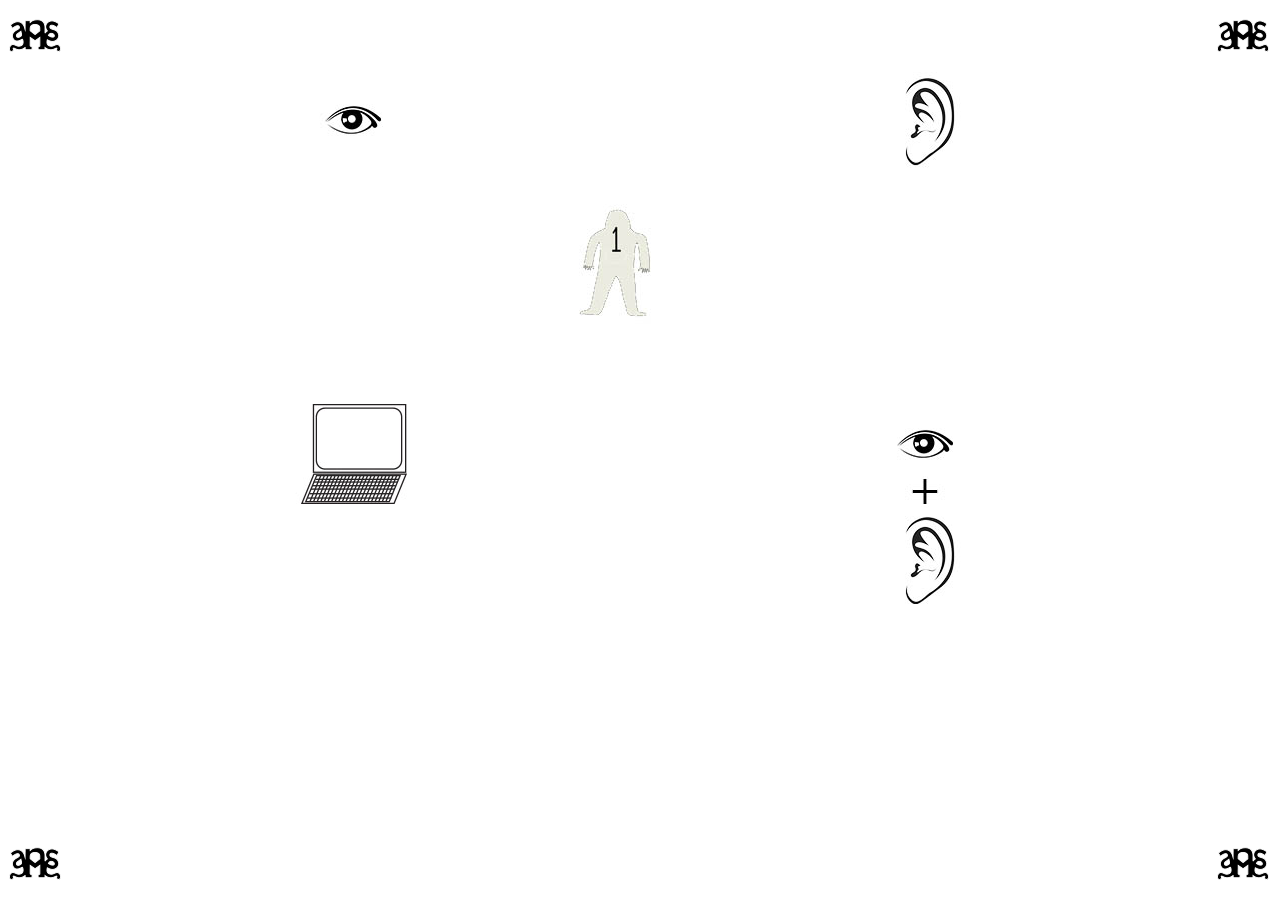
<file: index.html>
<html>
<body>
	<head>
		<title>Name-games</title>

        <link rel="stylesheet" type="text/css" href="css/initialize.css">
            <!-- Grid CSS-->
        <link rel="stylesheet" type="text/css" href="css/grid.css">
            <!-- My Custom CSS-->
        <link rel="stylesheet" type="text/css" href="css/stylesheet.css">
        <script src="javascript/jquery-3.2.1.min.js"></script>
        <script type="text/javascript" src="javascript/javascript.js"></script>

            
        <meta name="description" content="Conceptual Art Portfolio">
		<meta name="viewport" content="width=device-width, initial-scale=1">
		<link href='https://fonts.googleapis.com/css?family=Candal' rel='stylesheet' type='text/css'>
		<link href='https://fonts.googleapis.com/css?family=Montserrat:700,400' rel='stylesheet' type='text/css'>
		<link href='https://fonts.googleapis.com/css?family=Noto+Sans' rel='stylesheet' type='text/css'>
		<link rel="stylesheet" href="css/stylesheet.css">
		

	</head>
     <a href="index2.html" class="logo"><img src="img/nglogo.png" border="0"/></a>
     <a href="index2.html" class="logo2"><img src="img/nglogo.png" border="0"/></a>
     <a href="index2.html" class="logo3"><img src="img/nglogo.png" border="0"/></a>
     <a href="index2.html" class="logo4"><img src="img/nglogo.png" border="0"/></a>
    <section>
    <div class="container">
      <div class="row">
      <div class="column one-half">
        <div class="pic">
          <a href="drawing.html" class="eye melt"><img class="sense" src="img/eye.jpg" id="change1"    border="0"/></a>
        </div>
        </div>
      <div class="column one-half">
        <div class="pic">
          <a href="music.html" class="ear melt"><img class ="sense" src="img/ear.jpg" id="change2"  border="0"/></a>
        </div>
      </div>
      </div>
      <div class="row">
      <div class="column">
        <div class="begin">
        <a href="index2.html" class="begin melt"><img  id="beginguy" src="img/animation.jpg" onclick="rollover(this)" border="0"/></a>
        </div>
      </div>
      </div>
      <div class="row">
      <div class="column one-half">
        <div class="pic">
          <a href="webdesign.html" class="text melt"><img class ="sense" src="img/text.jpg" id="change3"  border="0"/></a>
        </div>
      </div>
      <div class="column one-half">
        <div class="pic2">
          <a href="video.html" class="eyeplusear melt"><img class ="sense2" src="img/eyeplusear.jpg" id="change4"  border="0"/></a>
        </div>
      </div>
      </div>
    </div>
  </section>
</body>		
</html>
</file>
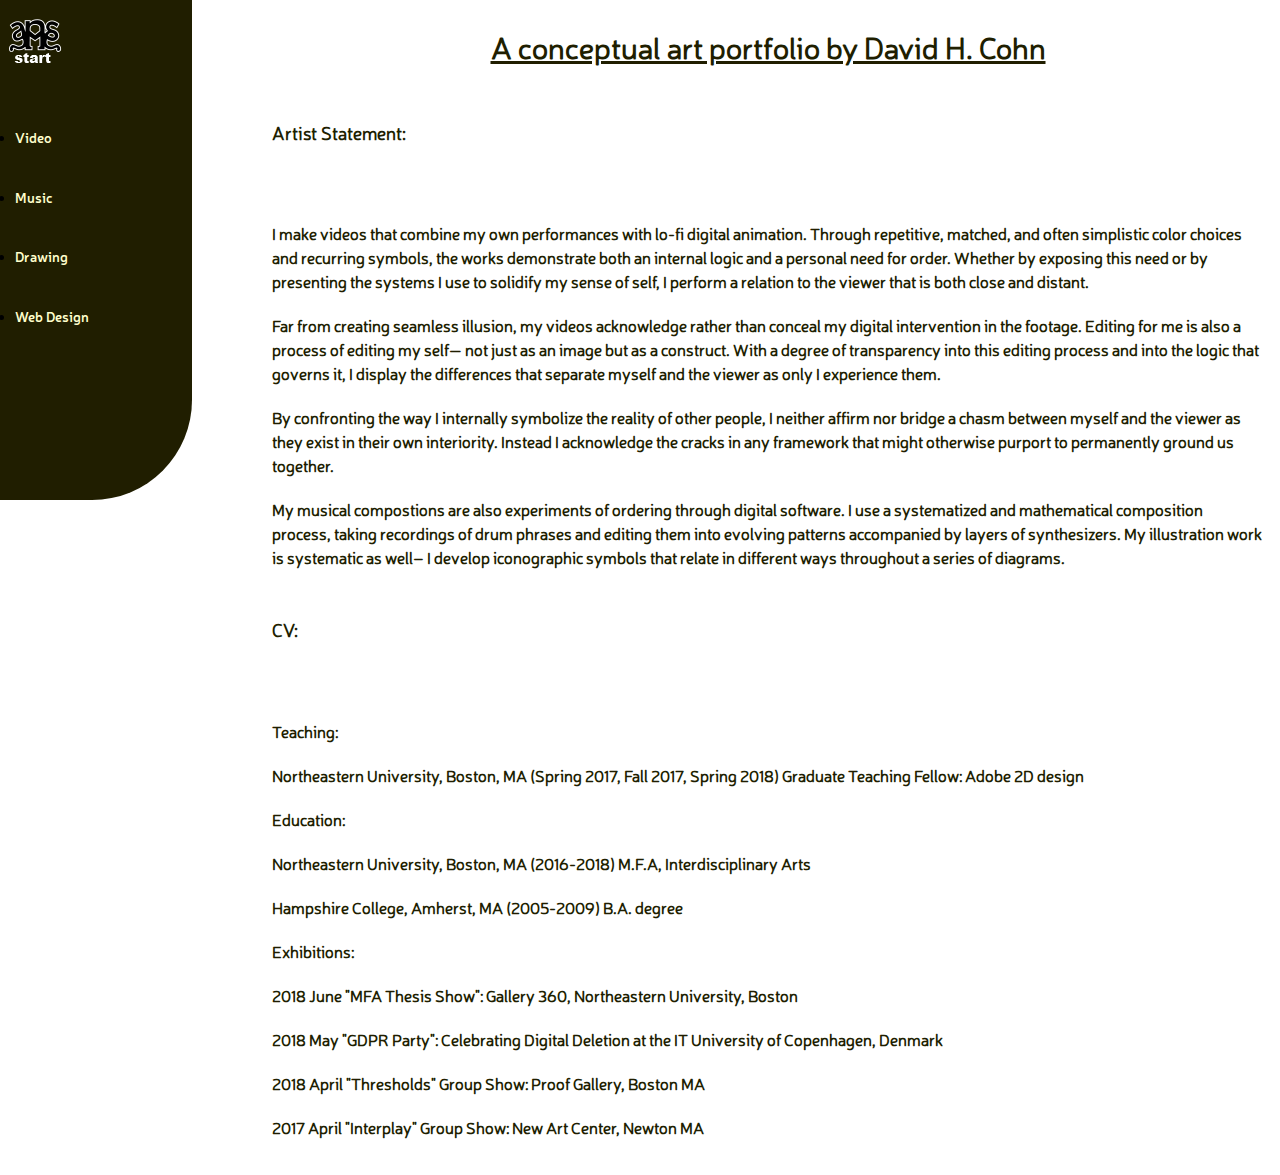
<file: index2.html>
<html>
<body>
	<head>
		<title>Name-games</title>
        <link rel="stylesheet" type="text/css" href="css/initialize.css">
            <!-- Grid CSS-->
        <link rel="stylesheet" type="text/css" href="css/grid.css">
            <!-- My Custom CSS-->
        <link rel="stylesheet" type="text/css" href="css/stylesheet.css">

        <script type="text/javascript" src="javascript/javascript.js"></script>
            
        <meta name="description" content="Conceptual Art Portfolio">
		<meta name="viewport" content="width=device-width, initial-scale=1">
		<link href='https://fonts.googleapis.com/css?family=Candal' rel='stylesheet' type='text/css'>
		<link href='https://fonts.googleapis.com/css?family=Montserrat:700,400' rel='stylesheet' type='text/css'>
		<link href='https://fonts.googleapis.com/css?family=Noto+Sans' rel='stylesheet' type='text/css'>
		<link rel="stylesheet" href="css/stylesheet.css">
		<link href="https://maxcdn.bootstrapcdn.com/font-awesome/4.6.3/css/font-awesome.min.css" rel="stylesheet" integrity="sha384-T8Gy5hrqNKT+hzMclPo118YTQO6cYprQmhrYwIiQ/3axmI1hQomh7Ud2hPOy8SP1" crossorigin="anonymous">	
	</head>
	<header>
			<a href="index.html" class="logo"><img src="img/nglogoback.png" border="0"/></a>
		<nav>
			<ul class="nav-menu">
        <li><a href="video.html">Video</a></li>
				<li><a href="music.html">Music</a></li>
				<li><a href="drawing.html">Drawing</a></li>
        <li><a href="webdesign.html">Web Design</a></li>
			</ul>	
		</nav>
	</header>
	    <section class="whole">
      		<div class="container">
      			<div class="row">
      			<div class="column">
      				<h2>
      				A conceptual art portfolio by David H. Cohn
      				</h2>
      			</div>
      			</div>
      		</div>
          <div class="row">
            <div class="column">
              <div class= "center">
              <h1>
             Artist Statement:
             <h1/>
            </div>
            </div>
            </div>
            <div class="row">
            <div class="column">
              <h1>
  <p>I make videos that combine my own performances with lo-fi digital animation.  Through repetitive, matched, and often simplistic color choices and recurring symbols, the works demonstrate both an internal logic and a personal need for order.   Whether by exposing this need or by presenting the systems I use to solidify my sense of self, I perform a relation to the viewer that is both close and distant.</p>

    <p>Far from creating seamless illusion, my videos acknowledge rather than conceal my digital intervention in the footage.  Editing for me is also a process of editing my self— not just as an image but as a construct.  With a degree of transparency into this editing process and into the logic that governs it,  I display the differences that separate myself and the viewer as only I experience them. </p>

    <p>By confronting the way I internally symbolize the reality of other people, I neither affirm nor bridge a chasm between myself and the viewer as they exist in their own interiority.  Instead I acknowledge the cracks in any framework that might otherwise purport to permanently ground us together. </p> 

    <p>My musical compostions are also experiments of ordering through digital software.  I use a systematized and mathematical composition process, taking recordings of drum phrases and editing them into evolving patterns accompanied by layers of synthesizers.  My illustration work is systematic as well– I develop iconographic symbols that relate in different ways throughout a series of diagrams.</p>
              </h1>
            </div>
            </div>
            <div class="row">
            <div class="column">
              <div class= "center">
              <h1>
             CV:
             <h1/>
            </div>
            </div>
            </div>
            <div class="row">
            <div class="column">
              <h1>
  <p>Teaching:</p>

<p>Northeastern University, Boston, MA (Spring 2017, Fall 2017, Spring 2018)
Graduate Teaching Fellow: Adobe 2D design</p>




<p>Education:</p>
 <p>Northeastern University, Boston, MA (2016-2018)
M.F.A, Interdisciplinary Arts</p>

<p>Hampshire College, Amherst, MA (2005-2009)
B.A. degree
</p>

<p>Exhibitions:</p>

<p>2018 June "MFA Thesis Show": Gallery 360, Northeastern University, Boston</p>

 <p>2018 May "GDPR Party": Celebrating Digital Deletion at the IT University of Copenhagen, Denmark</p>

 <p>2018 April "Thresholds" Group Show: Proof Gallery, Boston MA</p>

<p>2017 April "Interplay" Group Show: New Art Center, Newton MA</p>
              </h1>
            </div>
            </div>
      	</section>
</body>		
</html>
</file>
<file: css/grid.css>
/*
 * ----------------------
 * BOX SIZING
 * ----------------------
 */

/*
 * Keep my container the same size when I add a border or padding.
 * Push my content inwards, as opposed to expanding my container outwards.
 */
html {
  box-sizing: border-box;
}
*, *:before, *:after {
  box-sizing: inherit;
}



/*
 * ----------------------
 * SITE CONTAINER
 * ----------------------
 */

/*
 * A container holds all elements and controls the page’s maximum width.
 * Using a container will make designing for responsive easier!
 */
.container {
  max-width: 1140px; /* Main width of your website! Change at your leisure, or use the .container-fluid class instead. */
  margin-right: auto;
  margin-left: auto;
}

.container-fluid {
  max-width: none;
}



/*
 * ----------------------
 * STRUCTURE
 * ----------------------
 */

/*
 * We wrap our columns inside rows to prevent other elements from stacking next to them.
 * We fix these clearing issues using the popular "clearfix hack".
 */

.row:before,
.row:after {
  content: " ";
  display: table;
}
.row:after {
  clear: both;
}

/*
 * Use float to line up our grid elements next to each other.
 * By default (i.e. mobile devices), make all columns 100% wide with some padding and margin.
 */
.column {
  float: left;
  padding-left: 1em;
  padding-right: 1em;
  margin-bottom: 1em;
  width: 100%;
}

/*
 * ----------------------
 * COLUMN LAYOUT
 * ----------------------
 */

/*
 * On all screens 769px and larger (landscape tablets + desktops), enable a grid layout with different width columns.
 */
@media (min-width: 769px) {

  .column.three-fourths { width: 75%; }
  .column.two-thirds    { width: 66.666%; }
  .column.one-half      { width: 50%; }
  .column.one-third     { width: 33.333%; }
  .column.one-fourth    { width: 25%; }
  .column.one-sixth     { width: 16.666%; }

  /*
   * Offset a grid element, by (virutally) creating an empty one.
   */
  .column.offset-three-fourths  { margin-left: 75%; }
  .column.offset-two-thirds     { margin-left: 66.666%; }
  .column.offset-one-half       { margin-left: 50%; }
  .column.offset-one-third      { margin-left: 33.333%; }
  .column.offset-one-fourth     { margin-left: 25%; }
  .column.offset-one-sixth      { margin-left: 16.666%; }
}

/*
 * Add as many @media query break points as you like, trying to keep in mind common device screen widths.
 */
@media (min-width: 769px) and (max-width: 1024px) {
}
@media (max-width: 320px) {
}



/*
 * ----------------------
 * EXTRAS
 * ----------------------
 */

/*
 * Add .flow-opposite to columns where you want a column on the right on desktop to display first on mobile.
 */
.column.flow-opposite { float: right; }

/*
 * Enable grid without padding between each column by adding '.no-padding' to a '.container' element.
 */
.no-padding .column {
  padding-right: 0;
  padding-left: 0;
}


/*
 * Enable grid without margin below each row by adding '.no-margin' to the '.container'.
 */
.no-margin .column {
  margin-bottom: 0;
}
</file>
<file: css/stylesheet.css>
/*GLOBAL*/

@font-face {
    font-family: Neris-Light;
    src: url(../Neris-Light.otf);
}

@font-face {
    font-family: Neris-Black;
    src: url(../Neris-Black.otf);
}

@font-face {
    font-family: Neris-SemiBold;
    src: url(../Neris-SemiBold.otf);
}


html {
  box-sizing: border-box;
}

*, *:before, *:after {
  box-sizing: inherit;
}

body {
	position: relative;
    background-color: white;
}

html,
body {
    width: 100%;
    height: 100%;
}

header {
    position: fixed;
}

/*Nav Bar Styles and Content*/

.logo {
    position: relative;
    left: 0px;
    top: 0px;
    margin-bottom: 100px;
}

.logo2 {
    position: fixed;
    right: 0px;
    top:0px;
}

.logo3 {
    position: fixed;
    right: 0px;
    bottom:0px;
}

.logo4 {
    position: fixed;
    left: 0px;
    bottom: 0px;
}

.displayed {
    display: block;
    position: absolute;
   top: 50%;
   left: 50%;
   width: 400px;
   height: 300px;
   margin-top: -150px; /* Half the height */
   margin-left: -200px;
}






div.pic {
    display: block;
    height: 100px;
    text-align: center;

}

div.pic2 {
    display: block;
    height: 200px;
    text-align: center;

}

div.begin {
    display: block;
    text-align: center;
    width: 100%;
    height: 200px;


}

div.center {
    text-align:center;
}

div.shade {
    margin: auto;
    background-color: white;
    height: 300px;
    width: 300px;
    opacity: .7;
    
}

div.shade:hover {
    opacity: 0;

}

div.shade4 {
    margin: auto;
    background-color: white;
    height: 300px;
    width: 300px;
    opacity: .7;
    
}

div.shade4:hover {
    opacity: 0;

}

div.shade:hover {
    opacity: 0;

}

div.shade1 {
    margin: auto;
    background-color: white;
    height: 471px;
    width: 300px;
    opacity: .7;
    
}



div.shade1:hover {
    opacity: 0;

}

div.shade2 {
    margin: auto;
    background-color: white;
    height: 686px;
    width: 300px;
    opacity: .7;
    
}

div.shade2:hover {
    opacity: 0;

}

div.shade3 {
    margin: auto;
    background-color: white;
    height: 250px;
    width: 400px;
    opacity: .7;
    
}

div.shade3:hover {
    opacity: 0;

}

div.shade5 {
    margin: auto;
    background-color: white;
    height: 250px;
    width: 400px;
    opacity: .7;
    
}

div.shade5:hover {
    opacity: 0;

}


div.netart {
    margin: auto;
    background-image: url(../img/scene1.jpg);
    height: 250px;
    width: 400px;


}

div.pardotexperiment {
    margin: auto;
    background-image: url(../img/pardot.jpg);
    height: 471px;
    width: 300px;


}

div.newsletter {
    margin: auto;
    background-image: url(../img/newsletter.jpg);
    height: 686px;
    width: 300px;


}

div.mollywebsite {
    margin: auto;
    background-image: url(../img/mollysite.jpg);
    height: 300px;
    width: 300px;


}

.eye,.ear,.begin,.text,.eyeplusear {
    cursor: url('../img/pinchzero.ico'), default;
}

#beginguy {
position: relative;
}

/*HEADER*/
header ul {
    list-style-type: inherit;
}

}

div.shiftright {
    position: absolute;
    margin-left: 40px;
}

#shiftup {
    margin-top: -20px
}
  

/*Link-styles*/


a:hover {
    text-decoration: underline;
    color: #FFFFE6;
}

a.active {
    text-decoration: bold;
    color: #ff99b6
    }





i.fa{
	font-size:50px;
	color:#000099;
}

p {
    margin-bottom: 20px;
    font-size: 16px;
    line-height: 1.5;

}

h1 {
    padding-top: 10px;
    margin-top: -2px;
    font-family: "Neris-Light";
    font-size: 18px;
    color: #201E00;
    line-height: 185%;
}

h2 {
    font-family: "Neris-Light";
    font-size: 30px;
    color: #201E00;
    text-decoration: underline;
    text-align: center;
}

a.body {
    font-family: "Neris-SemiBold";
    font-size: 30px;
    color: white;
    text-decoration: none;
    text-shadow: 1px 1px 1px #201E00,
    -1px -1px 1px #201E00,
    1px -1px 1px #201E00,
     -1px 1px 1px #201E00;
}

h3 {
    font-family: "Neris-Light";
    font-size: 14px;
    color: #201E00;
    text-decoration: none;
}



/*Background Color for "About" Section and "Philosophy Section*/

.bg-primary, .bg-primary2 {
    background-color: #660000;
}

.bg-dark {
    color: #fff;
    background-color: #222;
}

.text-faded {
    color: rgba(255,255,255,.7);
}

aside {
    padding: 50px 0;
}

.no-padding {
    padding: 0;
}

.animation3 {
    height: 300px;
    width: 400px;
    background-image: url(../img/vortex.gif);
    margin-top: 90px;
    margin-left: -30px;
}

/*
 * Add as many @media query break points as you like, trying to keep in mind common device screen widths.
 */
@media (min-width: 769px) {
    
    .center {
        margin: auto;
    }
    
    section.whole {
        margin-left: 20%;
    }



    header {
        height: 500px;
        width: 15%;
        background-color: #201E00;
        border-radius: 0 0 100px 0;
    }
    
    header li a{
        display: block;
        padding-top: 40px;
    }
    
    a {
        font-family: "Neris-SemiBold";
        font-size: 14px;
        text-decoration: none;
        color: #FFFFCC;
        text-align: left;
    }
    
    ul.nav-menu {
    padding-left: 15px;
    }

    .double-arrow {
    height:150px;
    width:200px;
    background-image: url(../img/double-arrow.jpg);
  }

  .animation2 {
    height:150px;
    width:200px;
    background-image: url(../img/animation.jpg);
  }

  .animation2:hover {  
    height:150px;
    width:200px; 
    background-image: url(../img/animation.gif);
    }

    .soundimage {
    height: 300px;
    width: 400px;
    background-image: url(../img/earguy.jpg)
    }

    .soundimage:hover {
    height: 300px;
    width: 400px;
    background-image: url(../img/soundwaveguy.jpg);
    }

    .textimage {
    height: 300px;
    width: 400px;
    background-image: url(../img/pencilguy.jpg);
    margin: auto;
    }

    .textimage:hover {
    height: 300px;
    width: 400px;
    background-image: url(../img/textguy.jpg);
     margin: auto;
    }

    .soundandsightimage {
    height: 300px;
    width: 400px;
    background-image: url(../img/eyeandearguy.jpg);
    margin: auto;
    }

    .soundandsightimage:hover {
    height: 300px;
    width: 400px;
    background-image: url(../img/soundandlightwaveguy.jpg);
    margin: auto;
    }

    .light {
    height: 300px;
    width: 400px;
    background-image: url(../img/eyeguy.jpg);
     margin: auto;
    }

    .light:hover {
    height: 300px;
    width: 400px;
    background-image: url(../img/lightwaveguy.jpg);
     margin: auto;
    }

    h1 {
        text-align: left;
    }
            div.pic {
    height: 100px;
}

        div.pic2 {
    height: 200px;
}


    .sense {
    height: 100px;
    width: 200px;

}

.sense2{
    height: 200px;
    width: 200px;
}

    .mt {
    height: 300px;
    width: 300px;
    background-image: url(../img/mtdisplay.jpg);
background-size: 300px 300px;
margin: auto;
    }


}


@media(min-width: 321px) and (max-width: 768px) {  
    
     section.whole {
        margin-left: 25%;
    }

    header {
        height: 500px;
        width: 20%;
        background-color: #201E00;
        border-radius: 0 0 100px 0;
    }
    
    header li a {
    
        display: block;
        padding-top: 50px;
    }
    
    a {
        font-family: "Neris-Light";
        font-size: 12px;
        text-decoration: none;
        color: #FFFFCC;
        text-align: left;
    }
    
    ul.nav-menu {
    padding-left: 5px;
    }

    .double-arrow {
    height:150px;
    width:200px;
    background-image: url(../img/double-arrow-v.jpg);
  }

  .animation {  
    height:75px;
    width:100px; 
  }

    .animation2 {  
    height:75px;
    width:100px; 
    background-image: url(../img/animation.gif);
    background-size: 100px 75px;
    margin: auto;
    }


    .soundimage {
    height: 150px;
    width: 200px;
    background-image: url(../img/soundwaveguy.jpg);
     background-size: 200px 150px;
     margin: auto;

    }

    .textimage {
    height: 150px;
    width: 200px;
    background-image: url(../img/textguy.jpg);
background-size: 200px 150px;
margin: auto;

    }


    .soundandsightimage {
    height: 150px;
    width: 200px;
    background-image: url(../img/soundandlightwaveguy.jpg);
background-size: 200px 150px;
margin: auto;

    }

    .light {
    height: 150px;
    width: 200px;
    background-image: url(../img/lightwaveguy.jpg);
background-size: 200px 150px;
margin: auto;
    }

    .mt {
    height: 150px;
    width: 150px;
    background-image: url(../img/mtdisplay.jpg);
background-size: 150px 150px;
margin: auto;
    }

    .shade4 , .shade5{
        display: none;
    }

        h1 {
        text-align: left;
    }

    div.pic {
    height: 50px;

}

        div.pic2 {
    height: 100px;
}

.sense {
    height: 50px;
    width: 100px;
}

.sense2 {
    height: 100px;
    width: 100px;
}

#beginguy {
    height: 75px;
    width: 100px;  
}

div.begin {
    height: 75px;  
}

}

@media only screen and (max-width: 320px) and (orientation: portrait) {
    
    section.whole {
        margin-left: 30%;
    }

    header {
        height: 500px;
        width: 20%;
        background-color: #201E00;
        border-radius: 0 0 100px 0;
    }

    header li a {
        display: block;
        padding-top: 40px;
    }

    ul.nav-menu {
        padding-left: 5px;
    }
    
    a {
        font-family: "Neris-Light";
        font-size: 10px;
        text-decoration: none;
        color: #FFFFCC;
        text-align: left;
    }

    .double-arrow {
    height:150px;
    width:200px;
    margin-left: -100px;
    background-image: url(../img/double-arrow-v.jpg);
  }

  .animation {  
    height:75px;
    width:100px; 
  }

    .animation2 {  
    height:75px;
    width:100px; 
    background-image: url(../img/animation.gif);
    background-size: 100px 75px;
    margin: auto;
    }


    .soundimage {
    height: 150px;
    width: 200px;
    background-image: url(../img/soundwaveguy.jpg);
     background-size: 200px 150px;
     margin: auto;

    }

    .textimage {
    height: 150px;
    width: 200px;
    background-image: url(../img/textguy.jpg);
background-size: 200px 150px;
margin: auto;

    }


    .soundandsightimage {
    height: 150px;
    width: 200px;
    background-image: url(../img/soundandlightwaveguy.jpg);
background-size: 200px 150px;
margin: auto;

    }

    .light {
    height: 150px;
    width: 200px;
    background-image: url(../img/lightwaveguy.jpg);
background-size: 200px 150px;
margin: auto;
    }

    .mt {
    height: 150px;
    width: 150px;
    background-image: url(../img/mtdisplay.jpg);
background-size: 150px 150px;
margin: auto;
    }

    .animation3 {
        margin-left:-150px;
        background-image: url(../img/vortex.gif);

    }
        h1 {
        text-align: left;


    }

        div.pic {
    height: 50px;
}

        div.pic2 {
    height: 100px;
}


    .sense {
    height: 50px;
    width: 100px;

}

.sense2 {
    height: 100px;
    width: 100px;
}

div.begin {
    height: 75px;  
}

#beginguy {
    height: 75px;
    width: 100px;  
}
       
}
</file>
<file: css/initialize.css>
/*
 * Initialize.css (v1.2.0) is a complete and customizable collection of CSS best practices based on Normalize.css and HTML5 Boilerplate.
 * http://jeroenoomsnl.github.io/initialize-css
 *
 * HTML5 Boilerplate: https://github.com/h5bp/html5-boilerplate
 * Normalize.css: http://github.com/necolas/normalize.css
 */
html {
  box-sizing: border-box;
  font-family: sans-serif;
  line-height: 1.4;
  font-size: 1em;
  -ms-text-size-adjust: 100%;
  -webkit-text-size-adjust: 100%;
}

body {
  margin: 0;
}

*, *:before, *:after {
  box-sizing: inherit;
}

::-moz-selection {
  background: #b3d4fc;
  text-shadow: none;
}

::selection {
  background: #b3d4fc;
  text-shadow: none;
}



details,
main,
summary {
  display: block;
}

audio,
canvas,
progress,
video {
  vertical-align: baseline;
}

audio:not([controls]) {
  display: none;
  height: 0;
}

[hidden],
template {
  display: none;
}

a:active,
a:hover {
  outline: 0;
}

abbr[title] {
  border-bottom: 1px dotted;
}

b,
strong {
  font-weight: bold;
}

dfn {
  font-style: italic;
}

h1 {
  font-size: 2em;
  margin: 0.67em 0;
}

small {
  font-size: 80%;
}

sub,
sup {
  font-size: 75%;
  line-height: 0;
  position: relative;
  vertical-align: baseline;
}

sup {
  top: -0.5em;
}

sub {
  bottom: -0.25em;
}

img {
  border: 0;
}

svg:not(:root) {
  overflow: hidden;
}

figure {
  margin: 1em 40px;
}

hr {
  -moz-box-sizing: inherit;
       box-sizing: inherit;
  height: 0;
}

pre {
  overflow: auto;
}

code,
kbd,
pre,
samp {
  font-family: monospace, monospace;
  font-size: 1em;
}

button,
input,
optgroup,
select,
textarea {
  color: inherit;
  font: inherit;
  margin: 0;
}

button {
  overflow: visible;
}

button,
select {
  text-transform: none;
}

button,
html input[type="button"],
input[type="reset"],
input[type="submit"] {
  -webkit-appearance: button;
  cursor: pointer;
}

button[disabled],
html input[disabled] {
  cursor: default;
}

button::-moz-focus-inner,
input::-moz-focus-inner {
  border: 0;
  padding: 0;
}

input {
  line-height: normal;
}

input[type="checkbox"],
input[type="radio"] {
  -moz-box-sizing: inherit;
       box-sizing: inherit;
  padding: 0;
}

input[type="number"]::-webkit-inner-spin-button,
input[type="number"]::-webkit-outer-spin-button {
  height: auto;
}

input[type="search"] {
  -webkit-appearance: textfield;
  -moz-box-sizing: inherit;
       box-sizing: inherit;
}

input[type="search"]::-webkit-search-cancel-button,
input[type="search"]::-webkit-search-decoration {
  -webkit-appearance: none;
}

fieldset {
  border: 1px solid #c0c0c0;
  margin: 0 2px;
  padding: 0.35em 0.625em 0.75em;
}

legend {
  border: 0;
  padding: 0;
}

textarea {
  overflow: auto;
}

optgroup {
  font-weight: bold;
}

table {
  border-collapse: collapse;
  border-spacing: 0;
}

td,
th {
  padding: 0;
}

hr {
  display: block;
  height: 1px;
  border: 0;
  border-top: 1px solid #ccc;
  margin: 1em 0;
  padding: 0;
}

audio,
canvas,
iframe,
img,
svg,
video {
  vertical-align: middle;
}

fieldset {
  border: 0;
  padding: 0;
}

textarea {
  resize: vertical;
}
</file>
